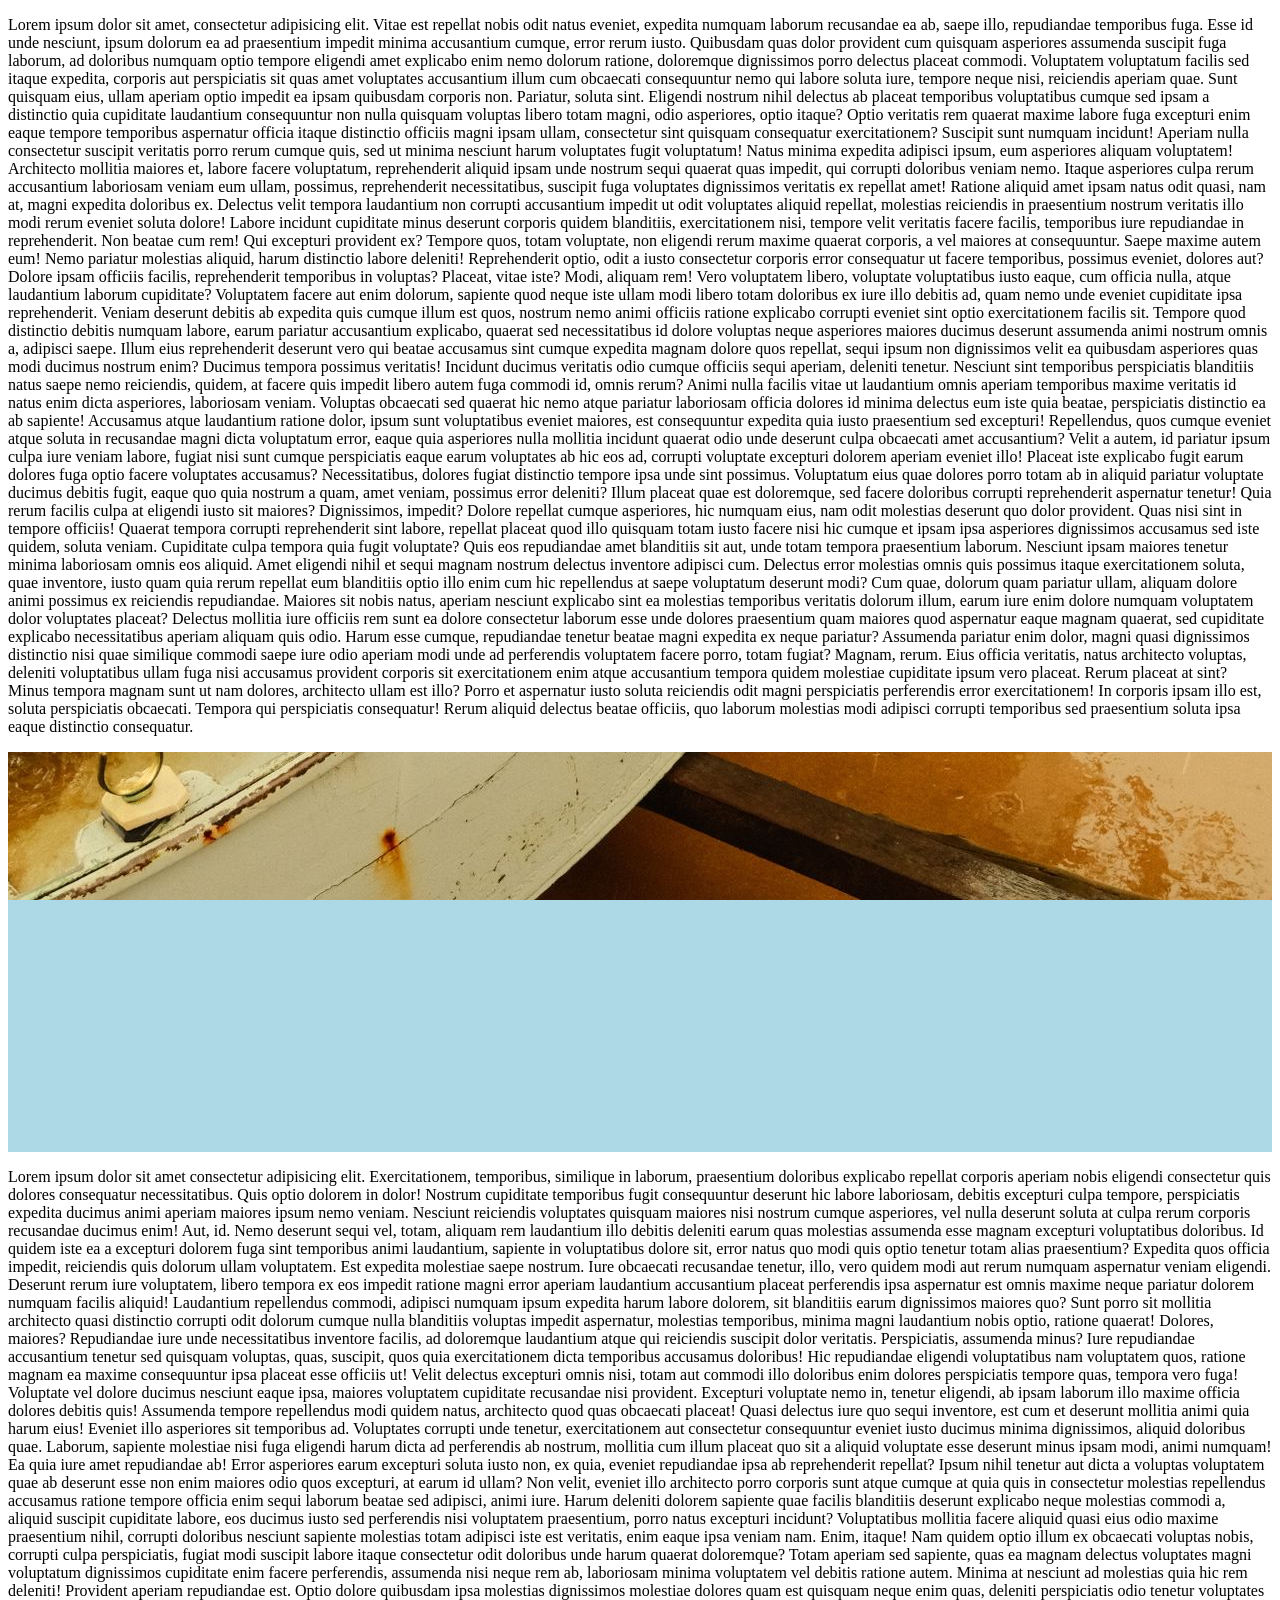
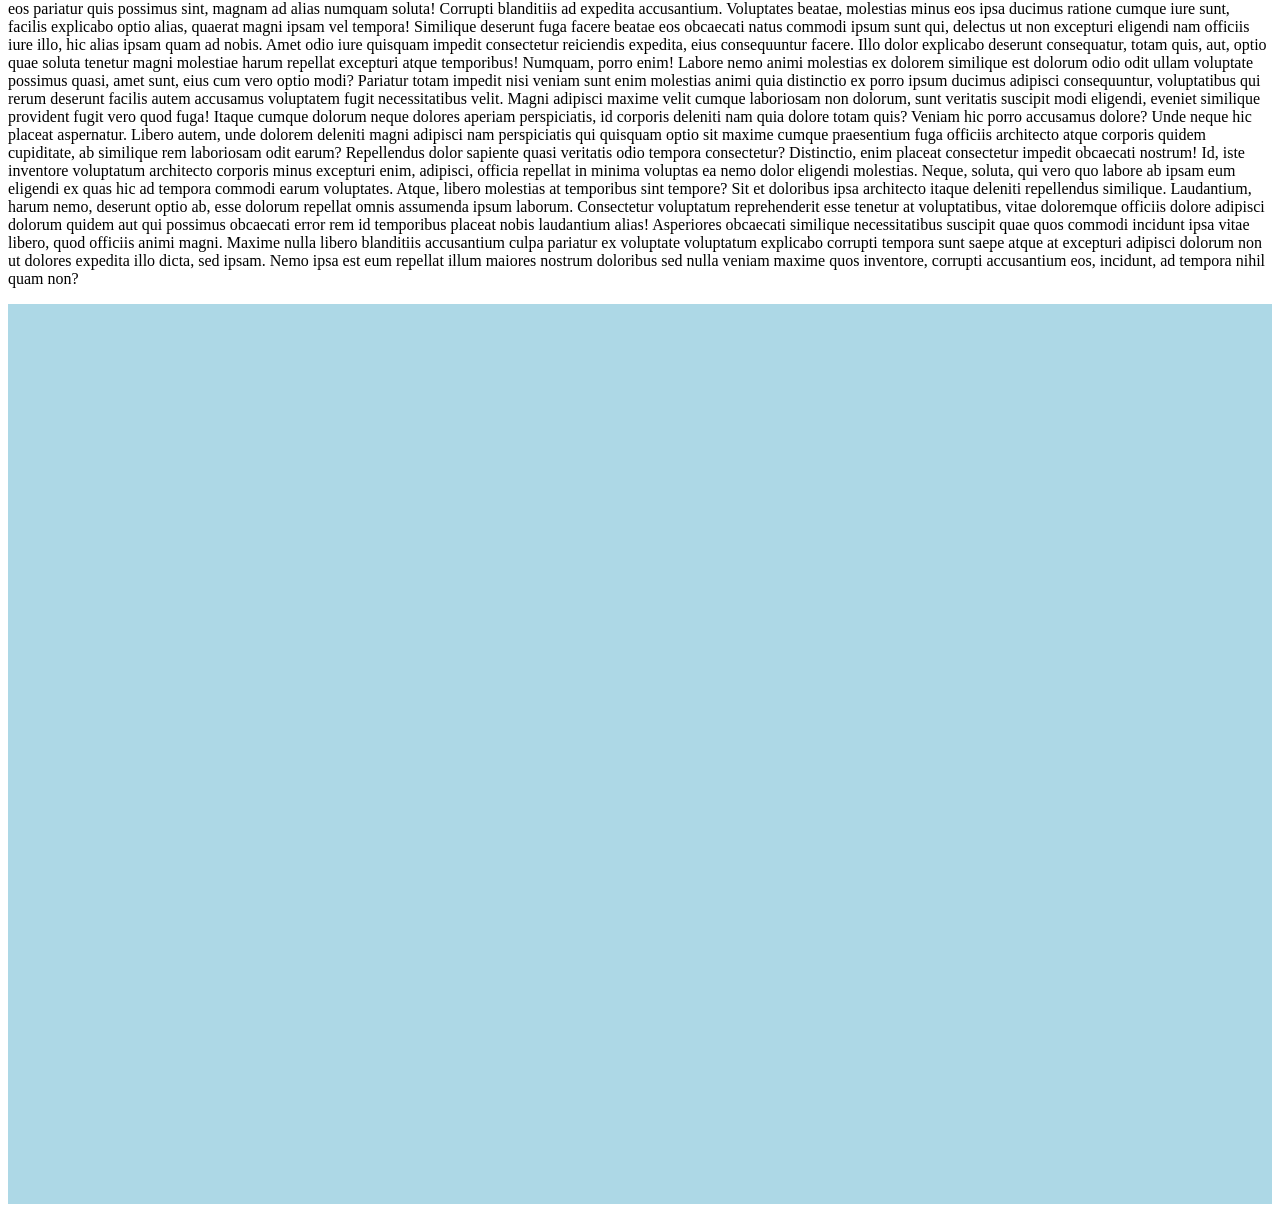
<file: 08-07-2026/index.html>
<!DOCTYPE html>
<html lang="en">
<head>
  <meta charset="UTF-8">
  <meta name="viewport" content="width=device-width, initial-scale=1.0">
  <title>Document</title>
  <link rel="stylesheet" href="./asset/css/style.css">
</head>
<body>
  <!-- Css Background-Properties -->

  <!-- Background -->
   <p>Lorem ipsum dolor sit amet, consectetur adipisicing elit. Vitae est repellat nobis odit natus eveniet, expedita numquam laborum recusandae ea ab, saepe illo, repudiandae temporibus fuga. Esse id unde nesciunt, ipsum dolorum ea ad praesentium impedit minima accusantium cumque, error rerum iusto. Quibusdam quas dolor provident cum quisquam asperiores assumenda suscipit fuga laborum, ad doloribus numquam optio tempore eligendi amet explicabo enim nemo dolorum ratione, doloremque dignissimos porro delectus placeat commodi. Voluptatem voluptatum facilis sed itaque expedita, corporis aut perspiciatis sit quas amet voluptates accusantium illum cum obcaecati consequuntur nemo qui labore soluta iure, tempore neque nisi, reiciendis aperiam quae. Sunt quisquam eius, ullam aperiam optio impedit ea ipsam quibusdam corporis non. Pariatur, soluta sint. Eligendi nostrum nihil delectus ab placeat temporibus voluptatibus cumque sed ipsam a distinctio quia cupiditate laudantium consequuntur non nulla quisquam voluptas libero totam magni, odio asperiores, optio itaque? Optio veritatis rem quaerat maxime labore fuga excepturi enim eaque tempore temporibus aspernatur officia itaque distinctio officiis magni ipsam ullam, consectetur sint quisquam consequatur exercitationem? Suscipit sunt numquam incidunt! Aperiam nulla consectetur suscipit veritatis porro rerum cumque quis, sed ut minima nesciunt harum voluptates fugit voluptatum! Natus minima expedita adipisci ipsum, eum asperiores aliquam voluptatem! Architecto mollitia maiores et, labore facere voluptatum, reprehenderit aliquid ipsam unde nostrum sequi quaerat quas impedit, qui corrupti doloribus veniam nemo. Itaque asperiores culpa rerum accusantium laboriosam veniam eum ullam, possimus, reprehenderit necessitatibus, suscipit fuga voluptates dignissimos veritatis ex repellat amet! Ratione aliquid amet ipsam natus odit quasi, nam at, magni expedita doloribus ex. Delectus velit tempora laudantium non corrupti accusantium impedit ut odit voluptates aliquid repellat, molestias reiciendis in praesentium nostrum veritatis illo modi rerum eveniet soluta dolore! Labore incidunt cupiditate minus deserunt corporis quidem blanditiis, exercitationem nisi, tempore velit veritatis facere facilis, temporibus iure repudiandae in reprehenderit. Non beatae cum rem! Qui excepturi provident ex? Tempore quos, totam voluptate, non eligendi rerum maxime quaerat corporis, a vel maiores at consequuntur. Saepe maxime autem eum! Nemo pariatur molestias aliquid, harum distinctio labore deleniti! Reprehenderit optio, odit a iusto consectetur corporis error consequatur ut facere temporibus, possimus eveniet, dolores aut? Dolore ipsam officiis facilis, reprehenderit temporibus in voluptas? Placeat, vitae iste? Modi, aliquam rem! Vero voluptatem libero, voluptate voluptatibus iusto eaque, cum officia nulla, atque laudantium laborum cupiditate? Voluptatem facere aut enim dolorum, sapiente quod neque iste ullam modi libero totam doloribus ex iure illo debitis ad, quam nemo unde eveniet cupiditate ipsa reprehenderit. Veniam deserunt debitis ab expedita quis cumque illum est quos, nostrum nemo animi officiis ratione explicabo corrupti eveniet sint optio exercitationem facilis sit. Tempore quod distinctio debitis numquam labore, earum pariatur accusantium explicabo, quaerat sed necessitatibus id dolore voluptas neque asperiores maiores ducimus deserunt assumenda animi nostrum omnis a, adipisci saepe. Illum eius reprehenderit deserunt vero qui beatae accusamus sint cumque expedita magnam dolore quos repellat, sequi ipsum non dignissimos velit ea quibusdam asperiores quas modi ducimus nostrum enim? Ducimus tempora possimus veritatis! Incidunt ducimus veritatis odio cumque officiis sequi aperiam, deleniti tenetur. Nesciunt sint temporibus perspiciatis blanditiis natus saepe nemo reiciendis, quidem, at facere quis impedit libero autem fuga commodi id, omnis rerum? Animi nulla facilis vitae ut laudantium omnis aperiam temporibus maxime veritatis id natus enim dicta asperiores, laboriosam veniam. Voluptas obcaecati sed quaerat hic nemo atque pariatur laboriosam officia dolores id minima delectus eum iste quia beatae, perspiciatis distinctio ea ab sapiente! Accusamus atque laudantium ratione dolor, ipsum sunt voluptatibus eveniet maiores, est consequuntur expedita quia iusto praesentium sed excepturi! Repellendus, quos cumque eveniet atque soluta in recusandae magni dicta voluptatum error, eaque quia asperiores nulla mollitia incidunt quaerat odio unde deserunt culpa obcaecati amet accusantium? Velit a autem, id pariatur ipsum culpa iure veniam labore, fugiat nisi sunt cumque perspiciatis eaque earum voluptates ab hic eos ad, corrupti voluptate excepturi dolorem aperiam eveniet illo! Placeat iste explicabo fugit earum dolores fuga optio facere voluptates accusamus? Necessitatibus, dolores fugiat distinctio tempore ipsa unde sint possimus. Voluptatum eius quae dolores porro totam ab in aliquid pariatur voluptate ducimus debitis fugit, eaque quo quia nostrum a quam, amet veniam, possimus error deleniti? Illum placeat quae est doloremque, sed facere doloribus corrupti reprehenderit aspernatur tenetur! Quia rerum facilis culpa at eligendi iusto sit maiores? Dignissimos, impedit? Dolore repellat cumque asperiores, hic numquam eius, nam odit molestias deserunt quo dolor provident. Quas nisi sint in tempore officiis! Quaerat tempora corrupti reprehenderit sint labore, repellat placeat quod illo quisquam totam iusto facere nisi hic cumque et ipsam ipsa asperiores dignissimos accusamus sed iste quidem, soluta veniam. Cupiditate culpa tempora quia fugit voluptate? Quis eos repudiandae amet blanditiis sit aut, unde totam tempora praesentium laborum. Nesciunt ipsam maiores tenetur minima laboriosam omnis eos aliquid. Amet eligendi nihil et sequi magnam nostrum delectus inventore adipisci cum. Delectus error molestias omnis quis possimus itaque exercitationem soluta, quae inventore, iusto quam quia rerum repellat eum blanditiis optio illo enim cum hic repellendus at saepe voluptatum deserunt modi? Cum quae, dolorum quam pariatur ullam, aliquam dolore animi possimus ex reiciendis repudiandae. Maiores sit nobis natus, aperiam nesciunt explicabo sint ea molestias temporibus veritatis dolorum illum, earum iure enim dolore numquam voluptatem dolor voluptates placeat? Delectus mollitia iure officiis rem sunt ea dolore consectetur laborum esse unde dolores praesentium quam maiores quod aspernatur eaque magnam quaerat, sed cupiditate explicabo necessitatibus aperiam aliquam quis odio. Harum esse cumque, repudiandae tenetur beatae magni expedita ex neque pariatur? Assumenda pariatur enim dolor, magni quasi dignissimos distinctio nisi quae similique commodi saepe iure odio aperiam modi unde ad perferendis voluptatem facere porro, totam fugiat? Magnam, rerum. Eius officia veritatis, natus architecto voluptas, deleniti voluptatibus ullam fuga nisi accusamus provident corporis sit exercitationem enim atque accusantium tempora quidem molestiae cupiditate ipsum vero placeat. Rerum placeat at sint? Minus tempora magnam sunt ut nam dolores, architecto ullam est illo? Porro et aspernatur iusto soluta reiciendis odit magni perspiciatis perferendis error exercitationem! In corporis ipsam illo est, soluta perspiciatis obcaecati. Tempora qui perspiciatis consequatur! Rerum aliquid delectus beatae officiis, quo laborum molestias modi adipisci corrupti temporibus sed praesentium soluta ipsa eaque distinctio consequatur.</p>

  <div></div>

  <p>Lorem ipsum dolor sit amet consectetur adipisicing elit. Exercitationem, temporibus, similique in laborum, praesentium doloribus explicabo repellat corporis aperiam nobis eligendi consectetur quis dolores consequatur necessitatibus. Quis optio dolorem in dolor! Nostrum cupiditate temporibus fugit consequuntur deserunt hic labore laboriosam, debitis excepturi culpa tempore, perspiciatis expedita ducimus animi aperiam maiores ipsum nemo veniam. Nesciunt reiciendis voluptates quisquam maiores nisi nostrum cumque asperiores, vel nulla deserunt soluta at culpa rerum corporis recusandae ducimus enim! Aut, id. Nemo deserunt sequi vel, totam, aliquam rem laudantium illo debitis deleniti earum quas molestias assumenda esse magnam excepturi voluptatibus doloribus. Id quidem iste ea a excepturi dolorem fuga sint temporibus animi laudantium, sapiente in voluptatibus dolore sit, error natus quo modi quis optio tenetur totam alias praesentium? Expedita quos officia impedit, reiciendis quis dolorum ullam voluptatem. Est expedita molestiae saepe nostrum. Iure obcaecati recusandae tenetur, illo, vero quidem modi aut rerum numquam aspernatur veniam eligendi. Deserunt rerum iure voluptatem, libero tempora ex eos impedit ratione magni error aperiam laudantium accusantium placeat perferendis ipsa aspernatur est omnis maxime neque pariatur dolorem numquam facilis aliquid! Laudantium repellendus commodi, adipisci numquam ipsum expedita harum labore dolorem, sit blanditiis earum dignissimos maiores quo? Sunt porro sit mollitia architecto quasi distinctio corrupti odit dolorum cumque nulla blanditiis voluptas impedit aspernatur, molestias temporibus, minima magni laudantium nobis optio, ratione quaerat! Dolores, maiores? Repudiandae iure unde necessitatibus inventore facilis, ad doloremque laudantium atque qui reiciendis suscipit dolor veritatis. Perspiciatis, assumenda minus? Iure repudiandae accusantium tenetur sed quisquam voluptas, quas, suscipit, quos quia exercitationem dicta temporibus accusamus doloribus! Hic repudiandae eligendi voluptatibus nam voluptatem quos, ratione magnam ea maxime consequuntur ipsa placeat esse officiis ut! Velit delectus excepturi omnis nisi, totam aut commodi illo doloribus enim dolores perspiciatis tempore quas, tempora vero fuga! Voluptate vel dolore ducimus nesciunt eaque ipsa, maiores voluptatem cupiditate recusandae nisi provident. Excepturi voluptate nemo in, tenetur eligendi, ab ipsam laborum illo maxime officia dolores debitis quis! Assumenda tempore repellendus modi quidem natus, architecto quod quas obcaecati placeat! Quasi delectus iure quo sequi inventore, est cum et deserunt mollitia animi quia harum eius! Eveniet illo asperiores sit temporibus ad. Voluptates corrupti unde tenetur, exercitationem aut consectetur consequuntur eveniet iusto ducimus minima dignissimos, aliquid doloribus quae. Laborum, sapiente molestiae nisi fuga eligendi harum dicta ad perferendis ab nostrum, mollitia cum illum placeat quo sit a aliquid voluptate esse deserunt minus ipsam modi, animi numquam! Ea quia iure amet repudiandae ab! Error asperiores earum excepturi soluta iusto non, ex quia, eveniet repudiandae ipsa ab reprehenderit repellat? Ipsum nihil tenetur aut dicta a voluptas voluptatem quae ab deserunt esse non enim maiores odio quos excepturi, at earum id ullam? Non velit, eveniet illo architecto porro corporis sunt atque cumque at quia quis in consectetur molestias repellendus accusamus ratione tempore officia enim sequi laborum beatae sed adipisci, animi iure. Harum deleniti dolorem sapiente quae facilis blanditiis deserunt explicabo neque molestias commodi a, aliquid suscipit cupiditate labore, eos ducimus iusto sed perferendis nisi voluptatem praesentium, porro natus excepturi incidunt? Voluptatibus mollitia facere aliquid quasi eius odio maxime praesentium nihil, corrupti doloribus nesciunt sapiente molestias totam adipisci iste est veritatis, enim eaque ipsa veniam nam. Enim, itaque! Nam quidem optio illum ex obcaecati voluptas nobis, corrupti culpa perspiciatis, fugiat modi suscipit labore itaque consectetur odit doloribus unde harum quaerat doloremque? Totam aperiam sed sapiente, quas ea magnam delectus voluptates magni voluptatum dignissimos cupiditate enim facere perferendis, assumenda nisi neque rem ab, laboriosam minima voluptatem vel debitis ratione autem. Minima at nesciunt ad molestias quia hic rem deleniti! Provident aperiam repudiandae est. Optio dolore quibusdam ipsa molestias dignissimos molestiae dolores quam est quisquam neque enim quas, deleniti perspiciatis odio tenetur voluptates eos pariatur quis possimus sint, magnam ad alias numquam soluta! Corrupti blanditiis ad expedita accusantium. Voluptates beatae, molestias minus eos ipsa ducimus ratione cumque iure sunt, facilis explicabo optio alias, quaerat magni ipsam vel tempora! Similique deserunt fuga facere beatae eos obcaecati natus commodi ipsum sunt qui, delectus ut non excepturi eligendi nam officiis iure illo, hic alias ipsam quam ad nobis. Amet odio iure quisquam impedit consectetur reiciendis expedita, eius consequuntur facere. Illo dolor explicabo deserunt consequatur, totam quis, aut, optio quae soluta tenetur magni molestiae harum repellat excepturi atque temporibus! Numquam, porro enim! Labore nemo animi molestias ex dolorem similique est dolorum odio odit ullam voluptate possimus quasi, amet sunt, eius cum vero optio modi? Pariatur totam impedit nisi veniam sunt enim molestias animi quia distinctio ex porro ipsum ducimus adipisci consequuntur, voluptatibus qui rerum deserunt facilis autem accusamus voluptatem fugit necessitatibus velit. Magni adipisci maxime velit cumque laboriosam non dolorum, sunt veritatis suscipit modi eligendi, eveniet similique provident fugit vero quod fuga! Itaque cumque dolorum neque dolores aperiam perspiciatis, id corporis deleniti nam quia dolore totam quis? Veniam hic porro accusamus dolore? Unde neque hic placeat aspernatur. Libero autem, unde dolorem deleniti magni adipisci nam perspiciatis qui quisquam optio sit maxime cumque praesentium fuga officiis architecto atque corporis quidem cupiditate, ab similique rem laboriosam odit earum? Repellendus dolor sapiente quasi veritatis odio tempora consectetur? Distinctio, enim placeat consectetur impedit obcaecati nostrum! Id, iste inventore voluptatum architecto corporis minus excepturi enim, adipisci, officia repellat in minima voluptas ea nemo dolor eligendi molestias. Neque, soluta, qui vero quo labore ab ipsam eum eligendi ex quas hic ad tempora commodi earum voluptates. Atque, libero molestias at temporibus sint tempore? Sit et doloribus ipsa architecto itaque deleniti repellendus similique. Laudantium, harum nemo, deserunt optio ab, esse dolorum repellat omnis assumenda ipsum laborum. Consectetur voluptatum reprehenderit esse tenetur at voluptatibus, vitae doloremque officiis dolore adipisci dolorum quidem aut qui possimus obcaecati error rem id temporibus placeat nobis laudantium alias! Asperiores obcaecati similique necessitatibus suscipit quae quos commodi incidunt ipsa vitae libero, quod officiis animi magni. Maxime nulla libero blanditiis accusantium culpa pariatur ex voluptate voluptatum explicabo corrupti tempora sunt saepe atque at excepturi adipisci dolorum non ut dolores expedita illo dicta, sed ipsam. Nemo ipsa est eum repellat illum maiores nostrum doloribus sed nulla veniam maxime quos inventore, corrupti accusantium eos, incidunt, ad tempora nihil quam non?</p> 

  <!-- <div class="back_text">HTML/CSS</div> -->

  <div class="back_img"></div>
</body>
</html>
</file>
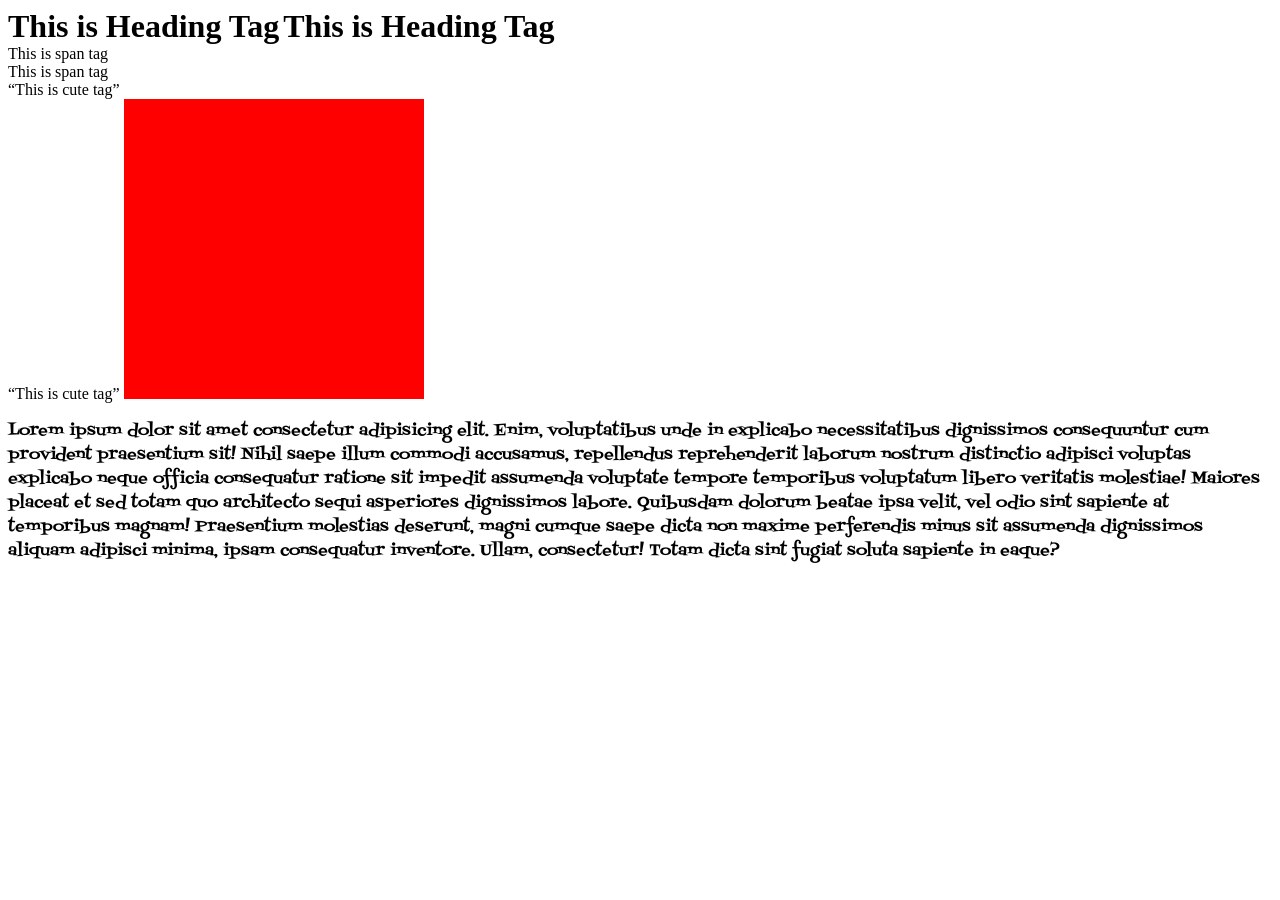
<file: 09-07-2026/index.html>
<!DOCTYPE html>
<html lang="en">
<head>
  <meta charset="UTF-8">
  <meta name="viewport" content="width=device-width, initial-scale=1.0">
  <title>Document</title>
  <link rel="stylesheet" href="./asset/css/stylesheet.css">
  <link rel="stylesheet" href="./asset/css/style.css">
  
</head>
<body>
    <!-- HTML / CSS Display Properties -->

    <!--
      inline
      block
      inline-block
      flex
      inline-flex
      table
      grid
      inline-grid
      none
    -->

    <h1>This is Heading Tag</h1>
    <h1>This is Heading Tag</h1>

    <span>This is span tag</span>
    <span>This is span tag</span>

    <q>This is cute tag</q><br>
    <q>This is cute tag</q>

    <div class="box"></div>
    <div class="box1"></div>

    <!-- Font-Family Offline / Online -->

    <p>Lorem ipsum dolor sit amet consectetur adipisicing elit. Enim, voluptatibus unde in explicabo necessitatibus dignissimos consequuntur cum provident praesentium sit! Nihil saepe illum commodi accusamus, repellendus reprehenderit laborum nostrum distinctio adipisci voluptas explicabo neque officia consequatur ratione sit impedit assumenda voluptate tempore temporibus voluptatum libero veritatis molestiae! Maiores placeat et sed totam quo architecto sequi asperiores dignissimos labore. Quibusdam dolorum beatae ipsa velit, vel odio sint sapiente at temporibus magnam! Praesentium molestias deserunt, magni cumque saepe dicta non maxime perferendis minus sit assumenda dignissimos aliquam adipisci minima, ipsam consequatur inventore. Ullam, consectetur! Totam dicta sint fugiat soluta sapiente in eaque?</p>


    <!-- CSS Icons -->

    <span>
      <i class="fa-brands fa-facebook" style="color: rgb(30, 48, 80);"></i>
    </span>
<i class="fa-brands fa-facebook fa-flip" style="color: rgb(30, 48, 80);"></i>


</body>
</html>
</file>
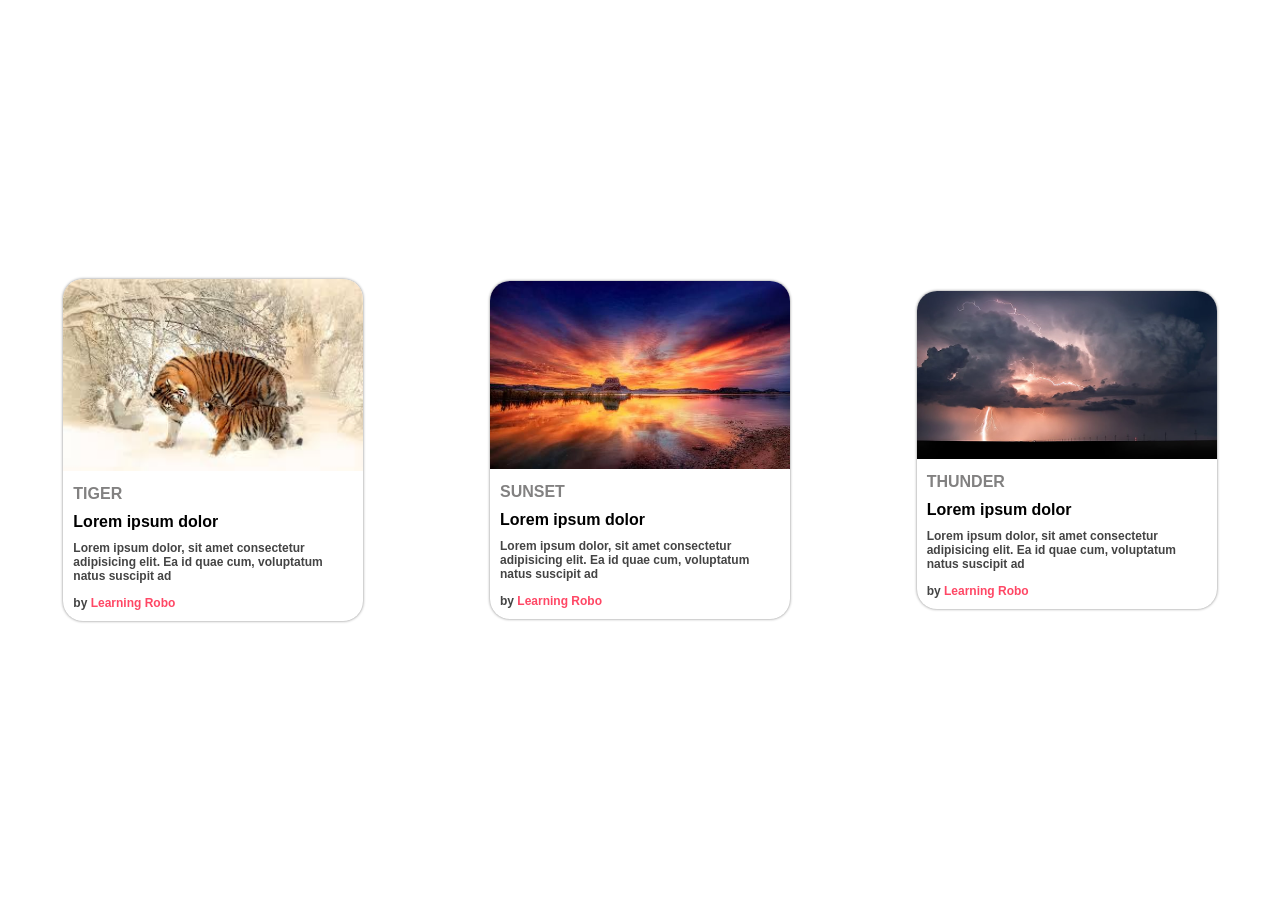
<file: 17-07-2026/index.html>
<!DOCTYPE html>
<html lang="en">
<head>
    <meta charset="UTF-8">
    <meta name="viewport" content="width=device-width, initial-scale=1.0">
    <title>card design</title>
    <link rel="stylesheet" href="./asset/css/style.css">
</head>
<body>
     <!-- CSS Card -->

    <section>
        <div class="card">
            <div class="card_img">
                <img src="./asset/images/tiger.jfif" alt="">
            </div>
            <div class="card_text">
                <div>TIGER</div>
                <p>Lorem ipsum dolor</p>
                <p>Lorem ipsum dolor, sit amet consectetur adipisicing elit. Ea id quae cum, voluptatum natus suscipit ad</p>
                <span>by <a href="">Learning Robo</a>
                </span>
            </div>
        </div>
         <div class="card">
            <div class="card_img">
                <img src="./asset/images/sonset.jfif" alt="">
            </div>
            <div class="card_text">
                <div>SUNSET</div>
                <p>Lorem ipsum dolor</p>
                <p>Lorem ipsum dolor, sit amet consectetur adipisicing elit. Ea id quae cum, voluptatum natus suscipit ad</p>
                <span>by <a href="">Learning Robo</a>
                </span>
            </div>
        </div>
         <div class="card">
            <div class="card_img">
                <img src="./asset/images/thunder.jpg" alt="">
            </div>
            <div class="card_text">
                <div>THUNDER</div>
                <p>Lorem ipsum dolor</p>
                <p>Lorem ipsum dolor, sit amet consectetur adipisicing elit. Ea id quae cum, voluptatum natus suscipit ad</p>
                <span>by <a href="">Learning Robo</a>
                </span>
            </div>
        </div>
    </section>


    
</body>
</html>
</file>
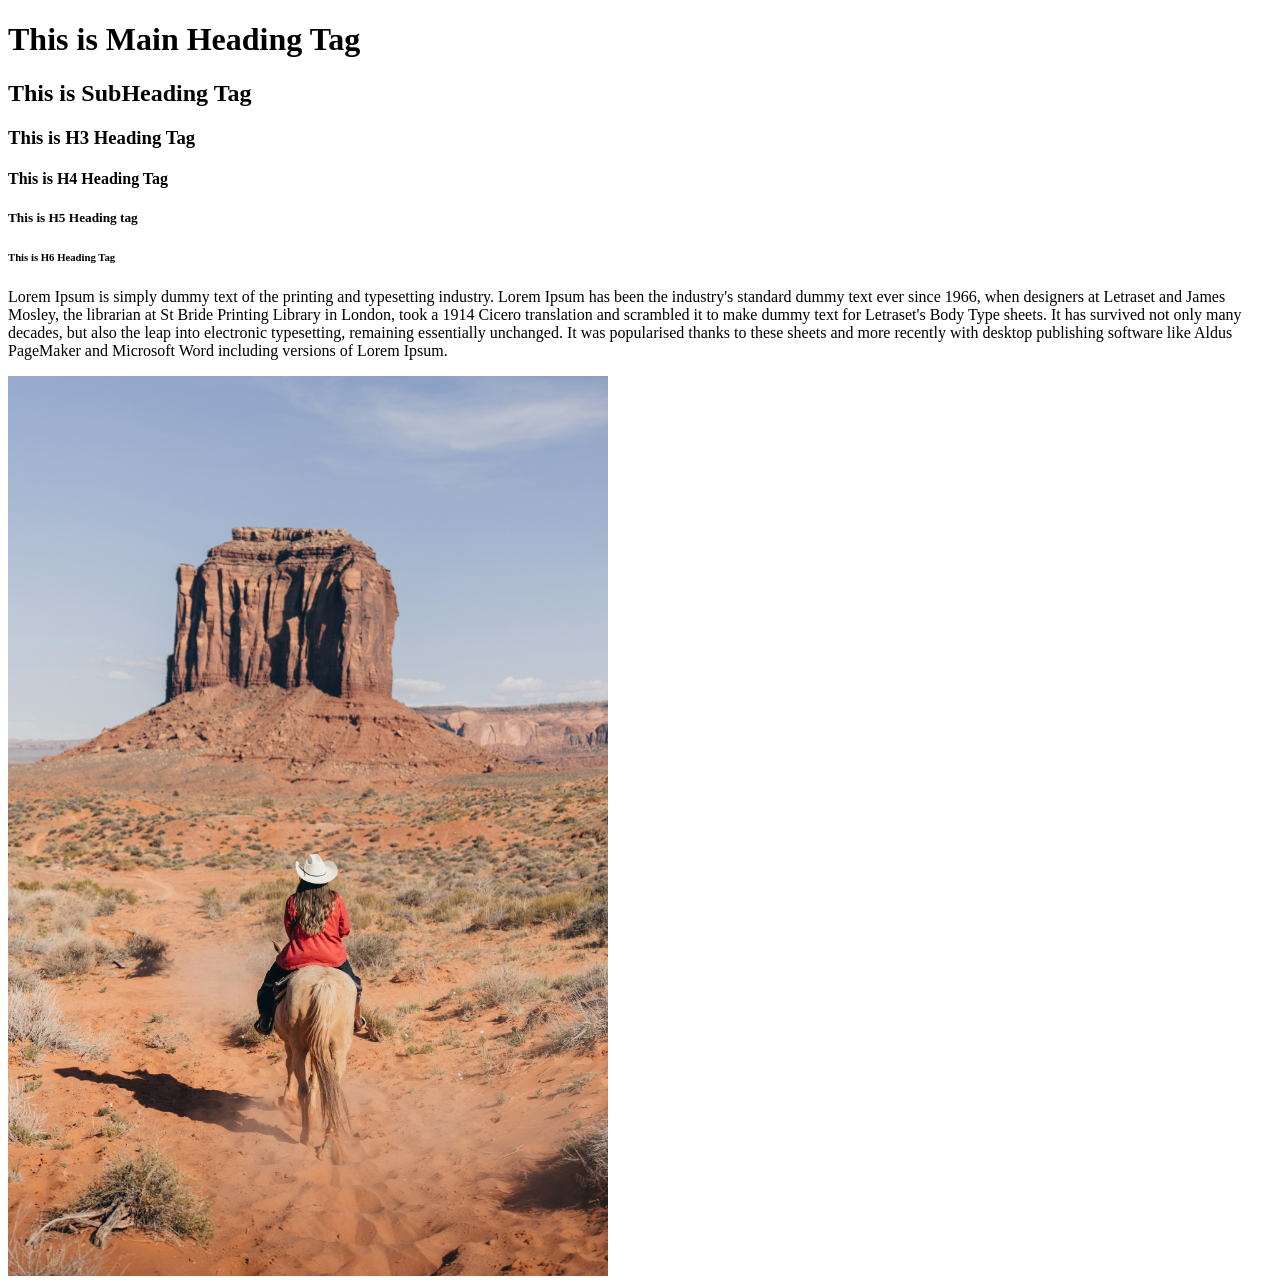
<file: 29-06-2026/index.html>
<!doctype html>
<html lang="en">
    <head>
        <!-- Meta Tag -->
        <meta charset="utf-8">
        <title>Html Lecture</title>
    </head>
    <body>
        <!-- Heading Tags -->

        <!-- Tags -->
        <!--
        <h1> : Opening Tag
            This is Html Tag : Content 
        </h1> : Closing Tag
        -->

        <!-- Heading Tags -->

        <h1>This is Main Heading Tag </h1>
        <h2>This is SubHeading Tag</h2>
        <h3>This is H3 Heading Tag</h3>
        <h4>This is H4 Heading Tag</h4>
        <h5>This is H5 Heading tag</h5>
        <h6>This is H6 Heading Tag</h6>

        <!-- P tag -->

        <p>
            Lorem Ipsum is simply dummy text of the printing and typesetting industry. Lorem Ipsum has been the industry's standard dummy text ever since 1966, when designers at Letraset and James Mosley, the librarian at St Bride Printing Library in London, took a 1914 Cicero translation and scrambled it to make dummy text for Letraset's Body Type sheets. It has survived not only many decades, but also the leap into electronic typesetting, remaining essentially unchanged. It was popularised thanks to these sheets and more recently with desktop publishing software like Aldus PageMaker and Microsoft Word including versions of Lorem Ipsum.
        </p>

        <!-- Image Tag -->

        <img src="./peter.jpg" alt="peter image" width="600" />

    </body>
</html>
</file>
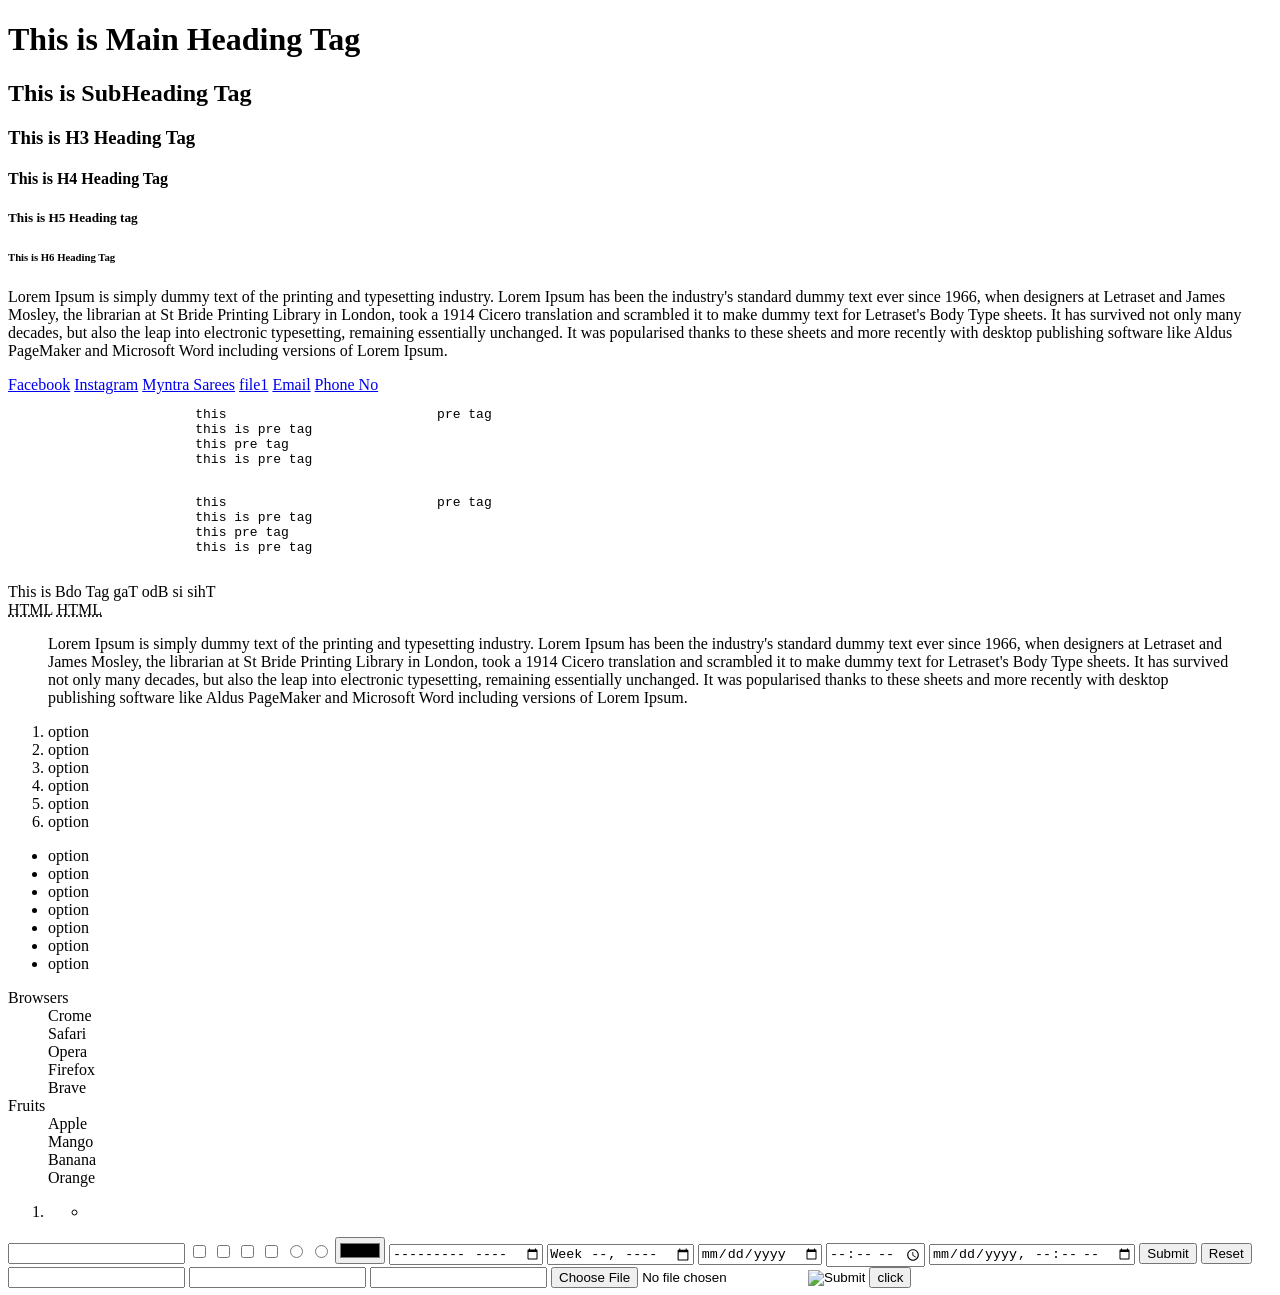
<file: 30-06-2026/index2.html>
<!doctype html>
<html lang="en">
	<head>
		<!-- Meta Tag -->
		<meta charset="utf-8">
		<title>Html Lecture</title>
	</head>
	<body>
		<!-- Heading Tags -->

		<!-- Tags -->
		<!--
		<h1> : Opening Tag
			This is Html Tag : Content 
		</h1> : Closing Tag
		-->

		<!-- Heading Tags -->

		<h1>This is Main Heading Tag </h1>
		<h2>This is SubHeading Tag</h2>
		<h3>This is H3 Heading Tag</h3>
		<h4>This is H4 Heading Tag</h4>
		<h5>This is H5 Heading tag</h5>
		<h6>This is H6 Heading Tag</h6>

		<!-- P tag -->

		<p>
			Lorem Ipsum is simply dummy text of the printing and typesetting industry. Lorem Ipsum has been the industry's standard dummy text ever since 1966, when designers at Letraset and James Mosley, the librarian at St Bride Printing Library in London, took a 1914 Cicero translation and scrambled it to make dummy text for Letraset's Body Type sheets. It has survived not only many decades, but also the leap into electronic typesetting, remaining essentially unchanged. It was popularised thanks to these sheets and more recently with desktop publishing software like Aldus PageMaker and Microsoft Word including versions of Lorem Ipsum.
		</p>

		<!-- Image Tag -->

		<!-- <img src="../29-06-2026/peter.jpg" alt="peter image" width="600" /> -->

		<!-- Anchor Tag -->

		<!--
	
			1. absolute link
			2. relative link
			3. email link
			4. telephone link

		-->

		<a href="https://www.facebook.com" target="">Facebook</a>

		<a href="http://www.instagram.in" target="">Instagram</a>

		<a href="https://www.youtube.com/watch?v=6ndDvvVXXp0&list=RDMM6ndDvvVXXp0&start_radio=1">Myntra Sarees</a>

		<a href="../29-06-2026/index.html" target="">file1</a>

		<a href="mailto:example@gmail.com" >Email</a>

		<a href="tel:1234567890" >Phone No</a>

		<!-- pre tag -->

		<pre>
			this                           pre tag
			this is pre tag
			this pre tag
			this is pre tag
		</pre>

	<pre>
			this                           pre tag
			this is pre tag
			this pre tag
			this is pre tag
		</pre>
		<!-- BDO tag --->

		<bdo dir="ltr">This is Bdo Tag</bdo>
		<bdo dir="rtl">This is Bdo Tag</bdo><br>

		<!-- abbr tag / inline tag -->

		<abbr title="Hypertext Markup Language">HTML</abbr>
		<abbr title="Hypertext Markup Language">HTML</abbr>

		<!-- blockquote Tag -->

		<blockquote cite="https://www.lipsum.com/">
			Lorem Ipsum is simply dummy text of the printing and typesetting industry. Lorem Ipsum has been the industry's standard dummy text ever since 1966, when designers at Letraset and James Mosley, the librarian at St Bride Printing Library in London, took a 1914 Cicero translation and scrambled it to make dummy text for Letraset's Body Type sheets. It has survived not only many decades, but also the leap into electronic typesetting, remaining essentially unchanged. It was popularised thanks to these sheets and more recently with desktop publishing software like Aldus PageMaker and Microsoft Word including versions of Lorem Ipsum.
		</blockquote>

		<!-- List Tag -->

		<!---

		1. Order List
		2. Unorder List
		3. Description / Defination List
		4. Nested List

		-->

		<ol>
			<li>option</li>
			<li>option</li>
			<li>option</li>
			<li>option</li>
			<li>option</li>
			<li>option</li>
		</ol>


		<ul>
			<li>option</li>
			<li>option</li>
			<li>option</li>
			<li>option</li>
			<li>option</li>
			<li>option</li>
			<li>option</li>
		</ul>

		<dl>
			<dt>Browsers</dt>
			<dd>Crome</dd>
			<dd>Safari</dd>
			<dd>Opera</dd>
			<dd>Firefox</dd>
			<dd>Brave</dd>
			<dt>Fruits</dt>
			<dd>Apple</dd>
			<dd>Mango</dd>
			<dd>Banana</dd>
			<dd>Orange</dd>
		</dl>

		<ol>
			<li>
				<ul>
						<li>
							<dl>
									<dt>
											<dd></dd>
									</dt>
							</dl>
						</li>
				</ul>
			</li>
		</ol>

		<!-- Inputs in Html -->

		<input type="text">
		<input type="checkbox" name="">
		<input type="checkbox" name="">
		<input type="checkbox" name="">
		<input type="checkbox" name="">
		<input type="radio" name="gender">
		<input type="radio" name="gender">
		<input type="color">
		<input type="month">
		<input type="week">
		<input type="date">
		<input type="time" name="">
		<input type="datetime-local">
		<input type="submit">
		<input type="reset">
		<input type="password">
		<input type="url">
		<input type="search">
		<input type="file">
		<input type="hidden">
		<input type="image">
		<input type="button" name="" value="click">

		





	</body>
</html>
</file>
<file: 08-07-2026/asset/css/style.css>
div{
  height: 400px;
  width:100%;
  background: lightblue url(../images/back.jpg) no-repeat;
  background-color: lightblue;
  background-image: url(../images/back.jpg);
  background-size: cover;
  background-position: bottom;
  background-repeat: no-repeat;
  background-clip:padding-box;
  background-origin: content-box;
  background-attachment: fixed;
}

.back_text{
  font-size: 100px;
  font-weight: bold;
  background-image: url(../images/back.jpg);
  color: transparent;
  background-clip: text;
  background-size: cover;
  background-position: bottom;
  font-family: 'Segoe UI', Tahoma, Geneva, Verdana, sans-serif;
}

.back_img{
  height: 100vh;
  width: 100%;
  /* background-image: url('../images/back.jpg') , linear-gradient(red , blue) ; */
   background-image:url(../images/pexels.jpg) , url('../images/back.jpg');
  background-size: cover;
  background-position: bottom;
  background-blend-mode: luminosity;
}
</file>
<file: 09-07-2026/asset/css/stylesheet.css>
@font-face {
    font-family: 'Fontdiner Swanky';
    src: url('../fonts/FontdinerSwanky-Regular.woff2') format('woff2'),
        url('../fonts/FontdinerSwanky-Regular.woff') format('woff');
    font-weight: normal;
    font-style: normal;
    font-display: swap;
}
</file>
<file: 09-07-2026/asset/css/style.css>
h1{
    display: inline;
}

span{
    display: block;
}

.box{
    height: 300px;
    width: 300px;
    background-color: red;
    display: inline-block;
}

.box1{
    height: 300px;
    width: 300px;
    background-color: blue;
    display: inline-block;
    display: none;
}

p{
     font-family: 'Fontdiner Swanky';
}
</file>
<file: 17-07-2026/asset/css/style.css>
*{
    box-sizing: border-box;
    margin: 0;
    padding: 0;
}

body{
    font-family: Verdana, Geneva, Tahoma, sans-serif;
}

/* CSS Card */

section{
    display: flex;
    justify-content: space-around;
    height: 100vh;
    align-items: center;
    flex-wrap:wrap;
}

.card{
    max-width: 300px;
    border-radius: 20px;
    overflow: hidden;
    box-shadow: 0px 0px 3px gray;
}

.card_img img{
    width: 100%;
}

.card_text{
    padding: 10px;
    div{
        color:rgb(130, 129, 129);
        font-weight: bold;
    }
}


.card_text p:nth-child(2){
        font-weight: bold;
        margin-block:10px;
}

.card_text p:nth-child(3){
        font-size: 12px;
        margin-block:10px;
        color:rgb(68, 68, 68);
        font-weight: bolder;
}

.card_text span {
    font-size: 12px;
        color:rgb(68, 68, 68);
        font-weight: bolder;
        a{
            text-decoration: none;
            color:rgb(255, 71, 101)
        }
}
</file>
